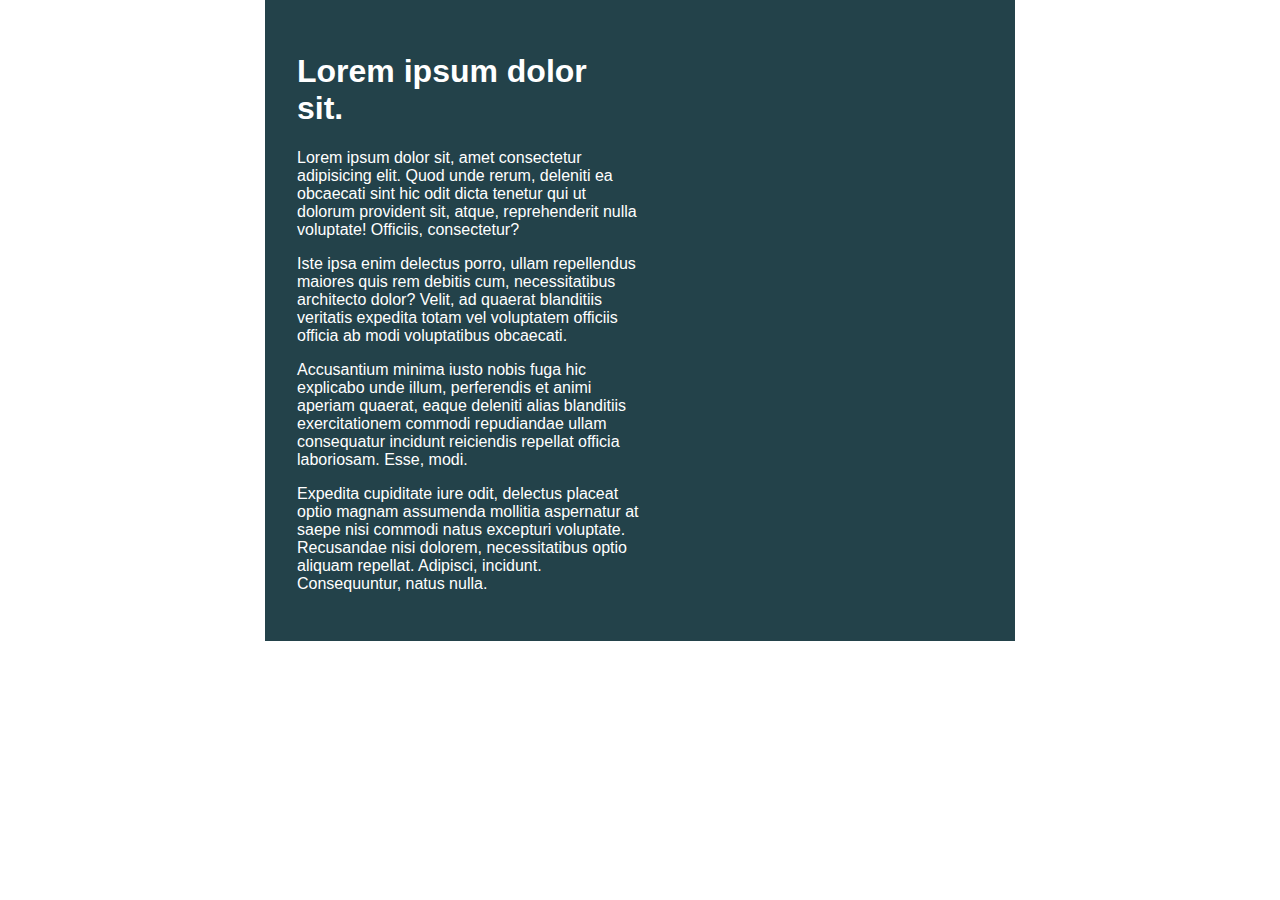
<file: challenge-1/index.html>
<!DOCTYPE html>
<html lang="en">

<head>
    <meta charset="UTF-8">
    <meta name="viewport" content="width=device-width, initial-scale=1.0">
    <title>Day 01</title>

    <link rel="stylesheet" href="style.css">
</head>

<body>
    <div class="container">
        <div class="intro-content">
            <h1>Lorem ipsum dolor sit.</h1>
            <p>Lorem ipsum dolor sit, amet consectetur adipisicing elit. Quod unde rerum, deleniti ea obcaecati sint hic
                odit dicta tenetur qui ut dolorum provident sit, atque, reprehenderit nulla voluptate! Officiis,
                consectetur?</p>
            <p>Iste ipsa enim delectus porro, ullam repellendus maiores quis rem debitis cum, necessitatibus architecto
                dolor? Velit, ad quaerat blanditiis veritatis expedita totam vel voluptatem officiis officia ab modi
                voluptatibus obcaecati.</p>
            <p>Accusantium minima iusto nobis fuga hic explicabo unde illum, perferendis et animi aperiam quaerat, eaque
                deleniti alias blanditiis exercitationem commodi repudiandae ullam consequatur incidunt reiciendis
                repellat officia laboriosam. Esse, modi.</p>
            <p>Expedita cupiditate iure odit, delectus placeat optio magnam assumenda mollitia aspernatur at saepe nisi
                commodi natus excepturi voluptate. Recusandae nisi dolorem, necessitatibus optio aliquam repellat.
                Adipisci, incidunt. Consequuntur, natus nulla.</p>
        </div>
    </div>
</body>

</html>
</file>
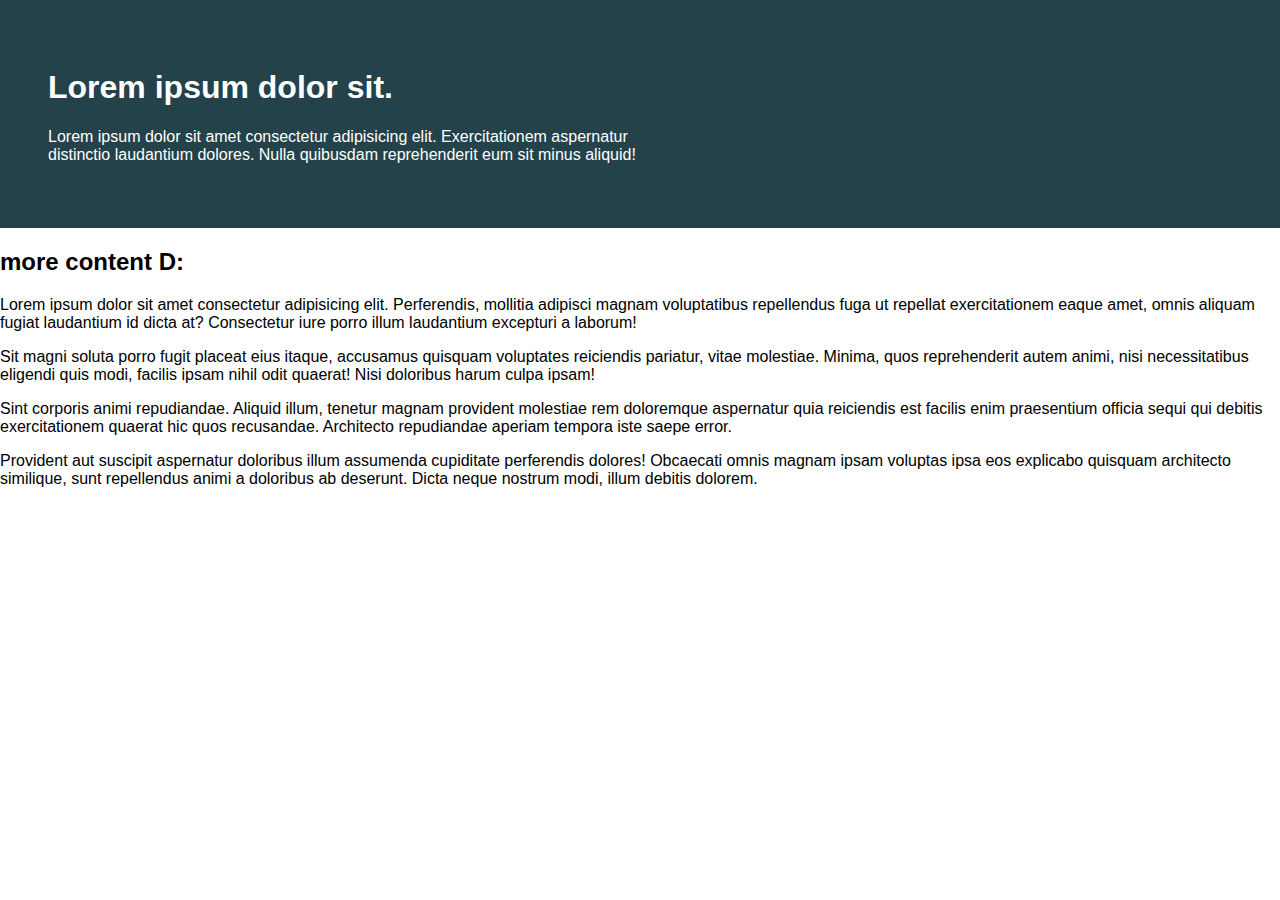
<file: challenge-2/index.html>
<!DOCTYPE html>
<html lang="en">

<head>
    <meta charset="UTF-8">
    <meta name="viewport" content="width=device-width, initial-scale=1.0">
    <title>Day 01</title>

    <link rel="stylesheet" href="style.css">
</head>

<body>

    <div class="container">
        <div class="intro-content">
            <h1>Lorem ipsum dolor sit.</h1>
            <p>Lorem ipsum dolor sit amet consectetur adipisicing elit. Exercitationem aspernatur distinctio laudantium
                dolores. Nulla quibusdam reprehenderit eum sit minus aliquid!</p>
        </div>
    </div>

    <div>
        <h2>more content D:</h2>
        <p>Lorem ipsum dolor sit amet consectetur adipisicing elit. Perferendis, mollitia adipisci magnam voluptatibus
            repellendus fuga ut repellat exercitationem eaque amet, omnis aliquam fugiat laudantium id dicta at?
            Consectetur iure porro illum laudantium excepturi a laborum!</p>
        <p>Sit magni soluta porro fugit placeat eius itaque, accusamus quisquam voluptates reiciendis pariatur, vitae
            molestiae. Minima, quos reprehenderit autem animi, nisi necessitatibus eligendi quis modi, facilis ipsam
            nihil odit quaerat! Nisi doloribus harum culpa ipsam!</p>
        <p>Sint corporis animi repudiandae. Aliquid illum, tenetur magnam provident molestiae rem doloremque aspernatur
            quia reiciendis est facilis enim praesentium officia sequi qui debitis exercitationem quaerat hic quos
            recusandae. Architecto repudiandae aperiam tempora iste saepe error.</p>
        <p>Provident aut suscipit aspernatur doloribus illum assumenda cupiditate perferendis dolores! Obcaecati omnis
            magnam ipsam voluptas ipsa eos explicabo quisquam architecto similique, sunt repellendus animi a doloribus
            ab deserunt. Dicta neque nostrum modi, illum debitis dolorem.</p>
    </div>

</body>

</html>
</file>
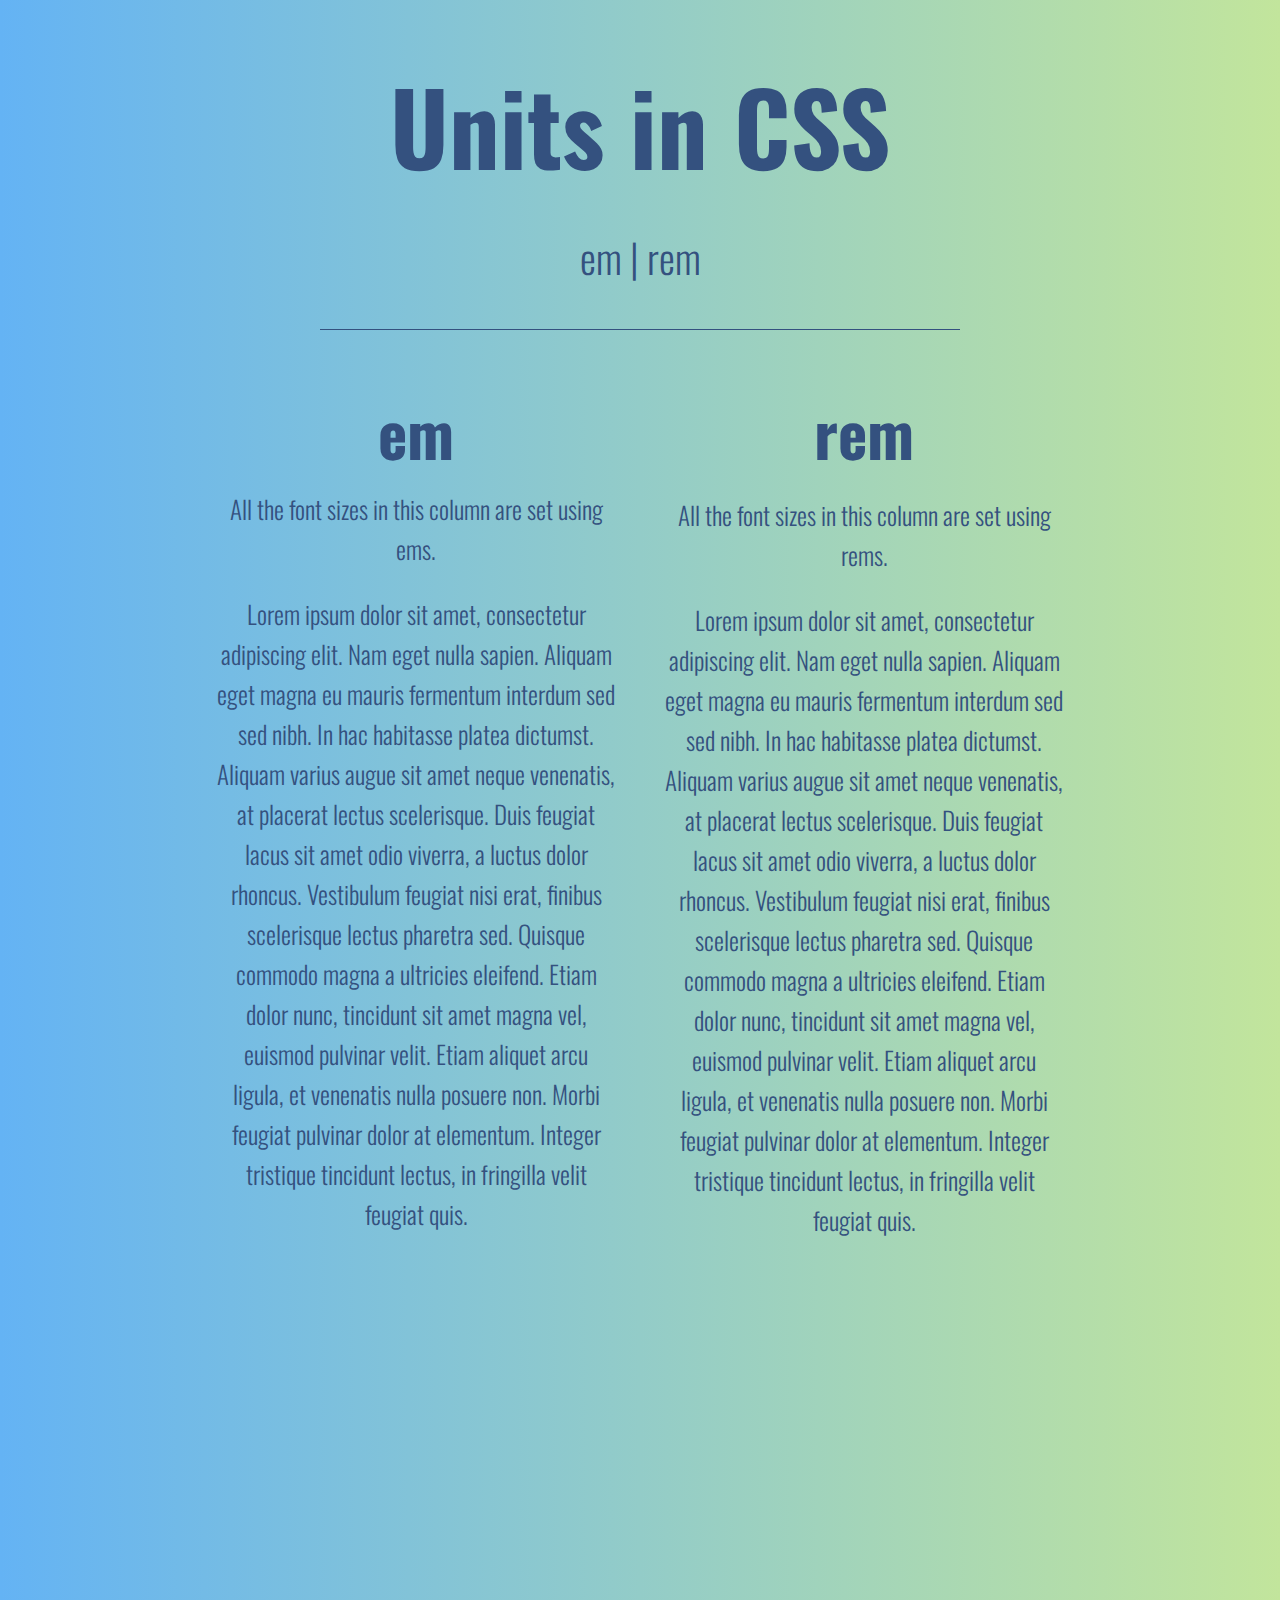
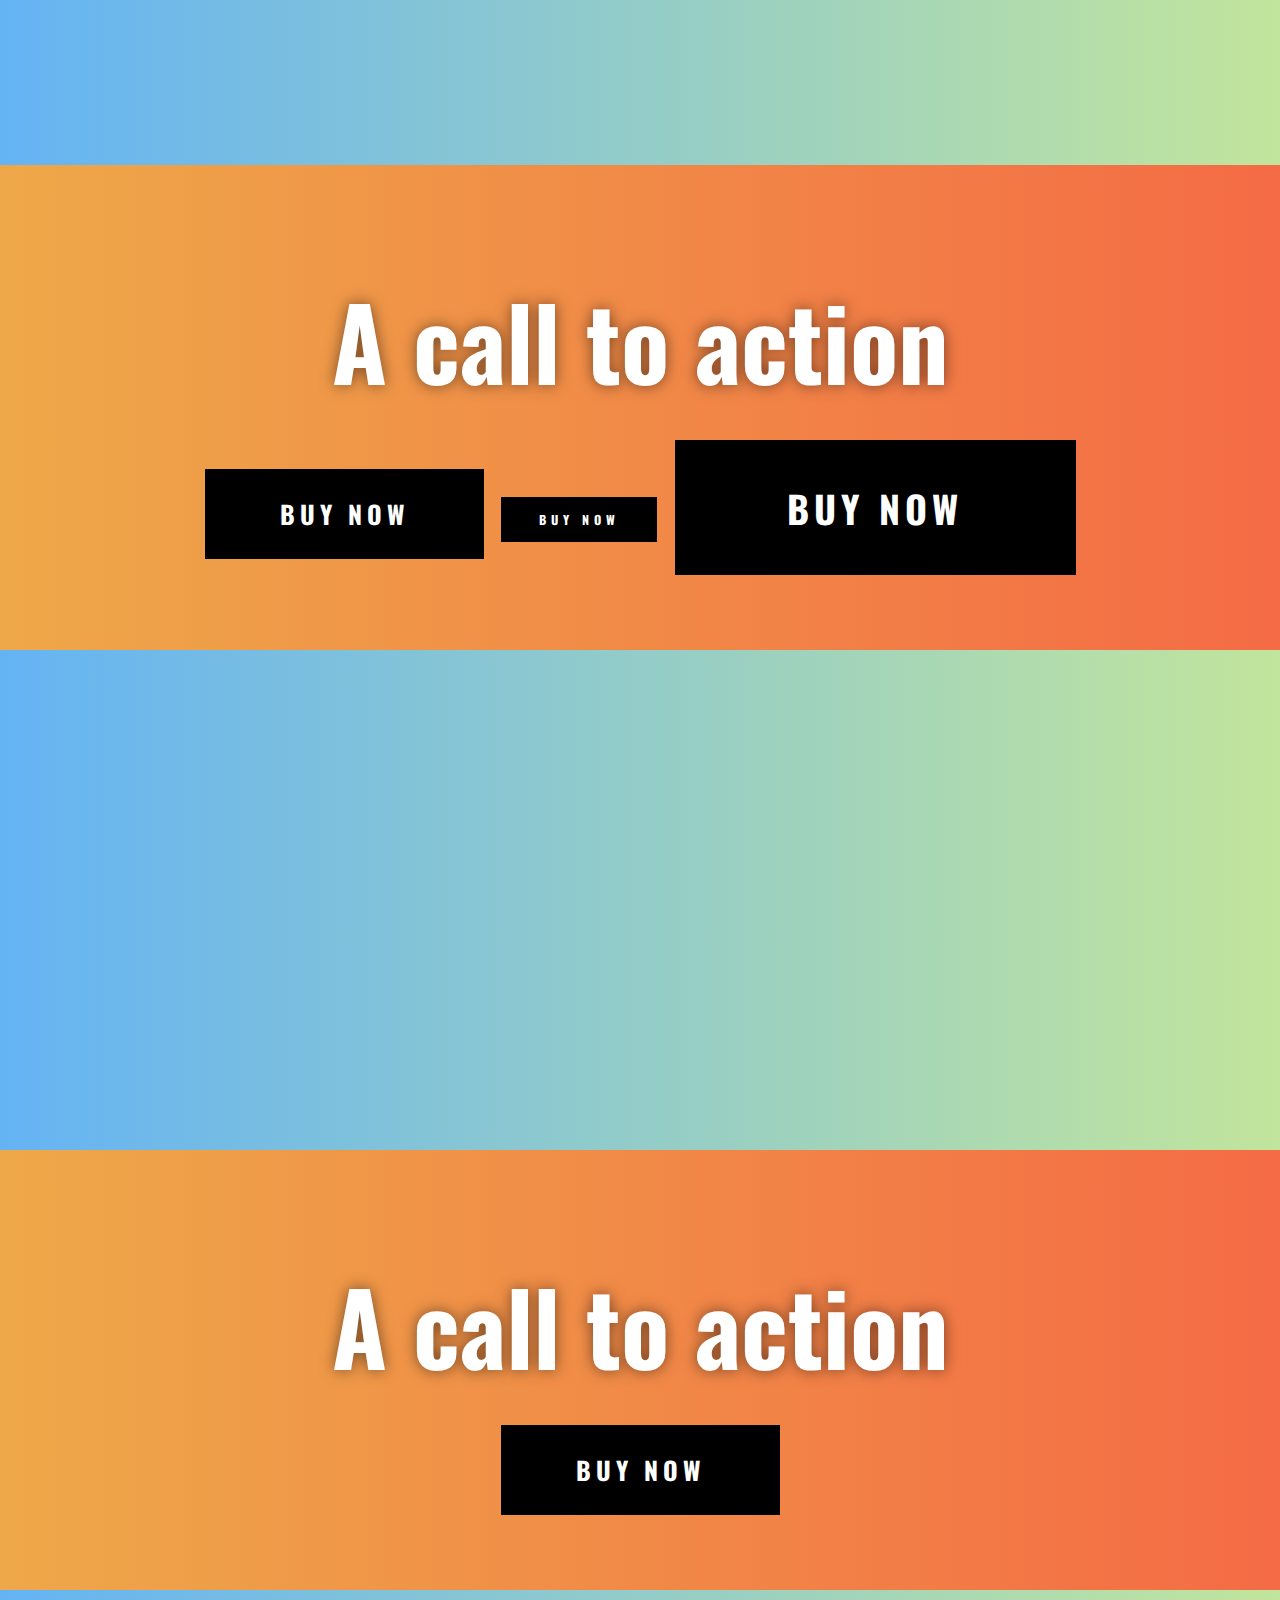
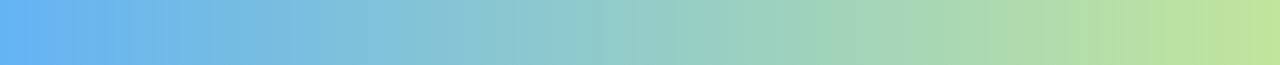
<file: lesson-2/index.html>
<!DOCTYPE html>
<html lang="en">

<head>
    <meta charset="UTF-8">
    <meta http-equiv="X-UA-Compatible" content="IE=edge">
    <meta name="viewport" content="width=device-width, initial-scale=1.0">
    <link rel="stylesheet" href="style.css">
    <title>Document</title>
</head>

<body>
    <h1>Units in CSS</h1>
    <p class="subhead">em | rem</p>

    <div class="grid">

        <div class="col col--em">
            <h1>em</h1>
            <p>All the font sizes in this column are set using ems.</p>
            <p>Lorem ipsum dolor sit amet, consectetur adipiscing elit. Nam eget nulla sapien. Aliquam eget magna eu
                mauris fermentum interdum sed sed nibh. In hac habitasse platea dictumst. Aliquam varius augue sit amet
                neque venenatis, at placerat lectus scelerisque. Duis feugiat lacus sit amet odio viverra, a luctus
                dolor rhoncus. Vestibulum feugiat nisi erat, finibus scelerisque lectus pharetra sed. Quisque commodo
                magna a ultricies eleifend. Etiam dolor nunc, tincidunt sit amet magna vel, euismod pulvinar velit.
                Etiam aliquet arcu ligula, et venenatis nulla posuere non. Morbi feugiat pulvinar dolor at elementum.
                Integer tristique tincidunt lectus, in fringilla velit feugiat quis.</p>
        </div>

        <div class="col col--rem">
            <h1>rem</h1>
            <p>All the font sizes in this column are set using rems.</p>
            <p>Lorem ipsum dolor sit amet, consectetur adipiscing elit. Nam eget nulla sapien. Aliquam eget magna eu
                mauris fermentum interdum sed sed nibh. In hac habitasse platea dictumst. Aliquam varius augue sit amet
                neque venenatis, at placerat lectus scelerisque. Duis feugiat lacus sit amet odio viverra, a luctus
                dolor rhoncus. Vestibulum feugiat nisi erat, finibus scelerisque lectus pharetra sed. Quisque commodo
                magna a ultricies eleifend. Etiam dolor nunc, tincidunt sit amet magna vel, euismod pulvinar velit.
                Etiam aliquet arcu ligula, et venenatis nulla posuere non. Morbi feugiat pulvinar dolor at elementum.
                Integer tristique tincidunt lectus, in fringilla velit feugiat quis.</p>
        </div>
    </div>

    <div class="call-to-action">
        <h1>A call to action</h1>
        <a href="" class="btn">Buy now</a>
        <a href="" class="btn btn--small">Buy now</a>
        <a href="" class="btn btn--lrg">Buy now</a>
    </div>

    <div class="call-to-action call-to-action--small">
        <h1>A call to action</h1>
        <a href="" class="btn">Buy now</a>
    </div>
</body>

</html>
</file>
<file: challenge-1/style.css>
/* INSTRUCTIONS
 *
 * 1) Limit the total width of
 *    the .intro-conent to about half
 *    of it's parent
 *
 * 2) Stop the text from overflowing
 *    out the bottom at small screen
 *    widths
 *
 * You may modify the HTML if needed
 *
 */

* {
  box-sizing: border-box;
}

body {
  margin: 0;
  font-family: sans-serif;
}

.container {
  background: #23424a;
  color: white;

  width: 80%;
  max-width: 750px;
  margin: 0 auto;

  padding: 2em;
  /* height: 300px; */
}

.intro-content {
  width: 50%;
}
</file>
<file: challenge-2/style.css>
/* INSTRUCTIONS
 *
 * 1) Keep the text inside .intro-content
 *    in the same place, but have the background
 *    extend from one side of the viewport
 *    to the other, no matter how wide or narrow
 *    the browser is.
 *
 * 2) Limit the maximum width of the text in the
 *    bottom area.
 *
 * You may modify the HTML if needed
 * (you probably should for this challenge)
 *
 */

* {
  box-sizing: border-box;
}

body {
  margin: 0;
  font-family: sans-serif;
}

.container {
  /* width: 80%; */
  margin: 0 auto;
  background: #23424a;
  color: white;
  padding: 3rem;
}

.intro-content {
  width: 50%;
  max-width: 750px;

}
</file>
<file: lesson-2/style.css>
@import url('https://fonts.googleapis.com/css?family=Oswald:300,700');

/* ::root {
  font-size: 16px;
} */
/* or  */
html {
  font-size: 16px;
}

@media (min-width: 700px) {
  html {
    font-size: 25px;
  }
}

body {
  color: #34517f;
  margin: 3em auto;
  text-align: center;
  background: linear-gradient(to left, #c2e59c , #64b3f4); 
  font-family: 'Oswald', sans-serif;
  font-weight: 300;
  font-size: 1em;
  line-height: 1.6;
}

.subhead {
  font-size: 1.6rem;
  margin: .5em 0;
}

.subhead::after {
  content: '';
  display: block;
  height: 1px;
  background: #34517f;
  margin: 1em auto;
  width: 50%;
}

.grid {
  display: flex;
  width: 70%;
  margin: 0 auto;
}

.col {
  flex: 1;
  margin: 0 0.5em;
  padding: 0 0.5em;
}



/* ============
   === EMS  === 
   ============ */

.grid {

}

.col--em {

}

.col--em h1 {
  font-size: 2.5em;
  margin-bottom: 1rem;
}

.col--em p {
  font-size: 1em;
}



/* ============
   === REMS === 
   ============ */



.col--rem {
  
}

.col--rem h1 {
  font-size: 2.5rem;
}

.col--rem p {
  font-size: 1rem;
}




/* ============
   Call to action 
   ============ */

h1 {
  font-size: 4em;
  margin: .5em 0;
  line-height: 1;
}

.call-to-action {
  background: linear-gradient(to left, #f46b45 , #eea849);
  padding: 3em 0;
  color: white;
  text-shadow: 0 0 15px rgba(0, 0, 0, .5);
  margin-top: 500px;
  font-size: 1em;
  
}

.call-to-action--small {
  font-size: 1em;
}

.btn {
  display: inline-block;
  background: black; 
  font-weight: 700;
  letter-spacing: 5px;
  color: white;
  text-transform: uppercase;
  text-decoration: none;

  padding: 1em 3em;
  
  margin: 0 .25rem;
}

.btn--small {
  font-size: .5em;
}

.btn--lrg {
  font-size: 1.5em;
}
</file>
